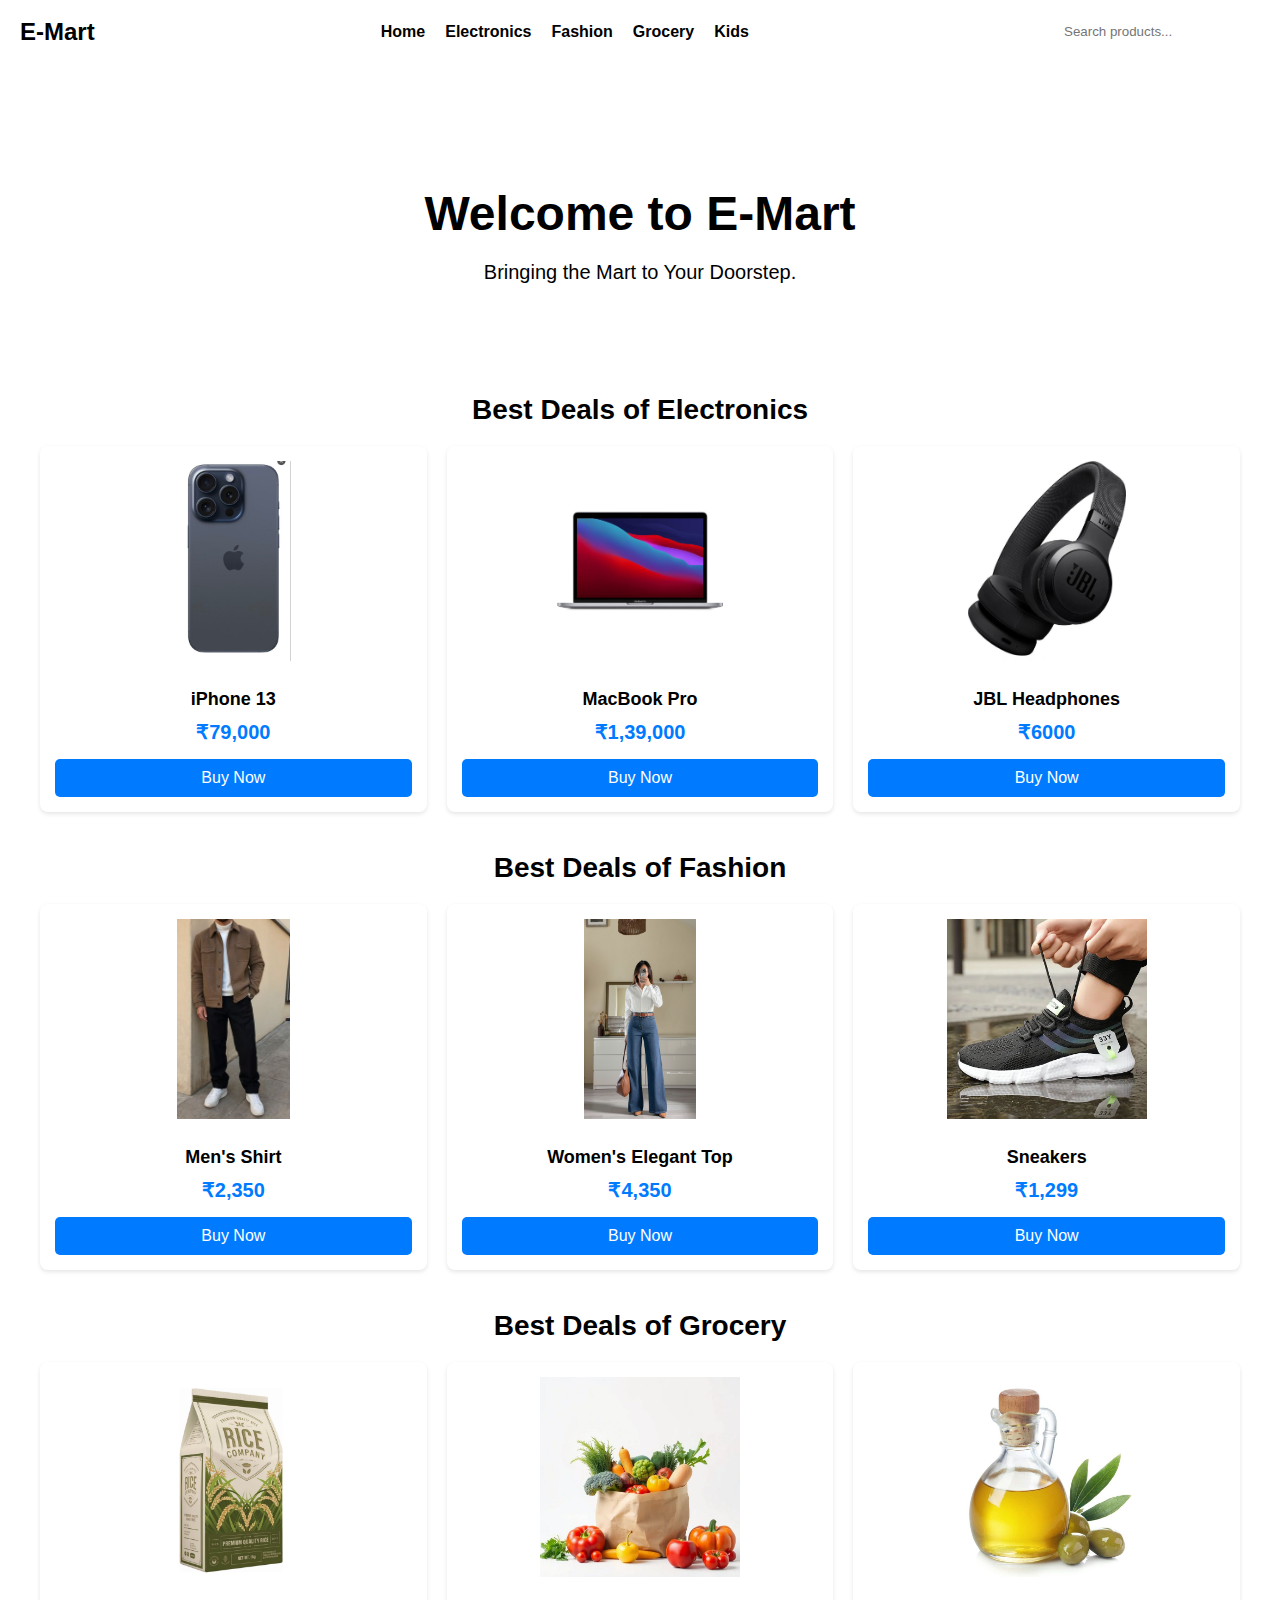
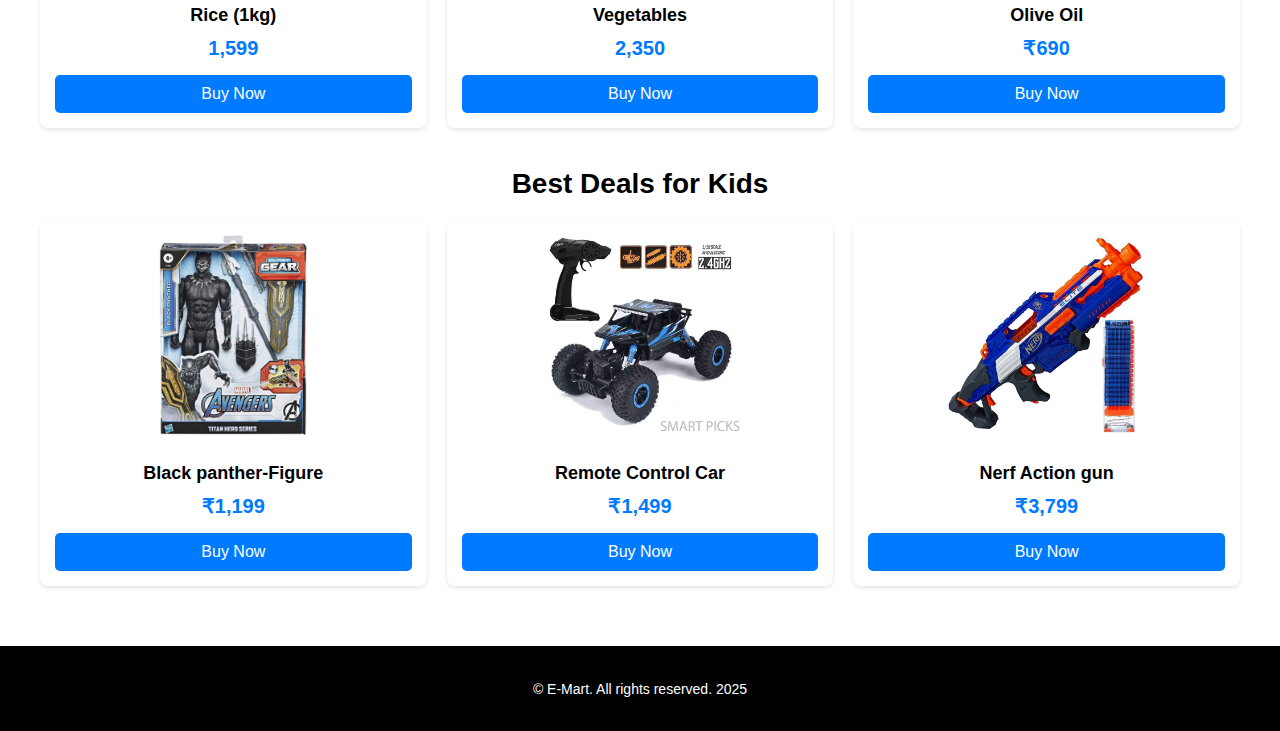
<file: index.html>
<!DOCTYPE html>
<html lang="en">
<head>
    <meta charset="UTF-8">
    <meta name="viewport" content="width=device-width, initial-scale=1.0">
    <title>E-Mart</title>
    <link rel="stylesheet" href="style.css">
</head>
<body>
    <header>
        <div class="logo">E-Mart</div>
        <nav>
            <ul>
                <li><a href="index.html">Home</a></li>
                <li><a href="electronics.html">Electronics</a></li>
                <li><a href="fashion.html">Fashion</a></li>
                <li><a href="Grocery.html">Grocery</a></li>
                <li><a href="kids.html">Kids</a></li>
            </ul>
        </nav>
        <div class="header-icons">
            <input type="text" placeholder="Search products...">
        </div>
    </header>

    <div class="container">
        <section class="hero">
            <h1>Welcome to E-Mart</h1>
            <p>Bringing the Mart to Your Doorstep.</p>
        </section>

        <section class="electronics-deals">
            <h2 class="section-title">Best Deals of Electronics</h2>
            <div class="product-grid">
                <div class="product-card">
                    <img src="home/iphone 13.jpeg" alt="iPhone 13">
                    <h3>iPhone 13</h3>
                    <span class="price">₹79,000</span>
                    <button class="buy-button">Buy Now</button>
                </div>
                <div class="product-card">
                    <img src="home/MacBook Pro.jpeg" alt="MacBook Pro">
                    <h3>MacBook Pro</h3>
                    <span class="price">₹1,39,000</span>
                    <button class="buy-button">Buy Now</button>
                </div>
                <div class="product-card">
                    <img src="home/headphone.jpeg" alt="Headphones">
                    <h3>JBL Headphones</h3>
                    <span class="price">₹6000</span>
                    <button class="buy-button">Buy Now</button>
                </div>
            </div>
        </section>

        <section class="fashion-deals">
            <h2 class="section-title">Best Deals of Fashion</h2>
            <div class="product-grid">
                <div class="product-card">
                    <img src="home/Men's shirt.jpeg" alt="Men's Shirt">
                    <h3>Men's Shirt</h3>
                    <span class="price">₹2,350</span>
                    <button class="buy-button">Buy Now</button>
                </div>
                <div class="product-card">
                    <img src="home/womens shirt.jpeg" alt="Women's Shirt">
                    <h3>Women's Elegant Top</h3>
                    <span class="price">₹4,350</span>
                    <button class="buy-button">Buy Now</button>
                </div>
                <div class="product-card">
                    <img src="home/shoe.jpeg" alt="Sneakers">
                    <h3>Sneakers</h3>
                    <span class="price">₹1,299</span>
                    <button class="buy-button">Buy Now</button>
                </div>
            </div>
        </section>

        <section class="grocery-deals">
            <h2 class="section-title">Best Deals of Grocery</h2>
            <div class="product-grid">
                <div class="product-card">
                    <img src="home/rice.jpeg" alt="Rice">
                    <h3>Rice (1kg)</h3>
                    <span class="price">1,599</span>
                    <button class="buy-button">Buy Now</button>
                </div>
                <div class="product-card">
                    <img src="home/vegetables.jpeg" alt="Vegetables">
                    <h3> Vegetables</h3>
                    <span class="price">2,350</span>
                    <button class="buy-button">Buy Now</button>
                </div>
                <div class="product-card">
                    <img src="home/oil.jpeg" alt="Olive Oil">
                    <h3> Olive Oil</h3>
                    <span class="price">₹690</span>
                    <button class="buy-button">Buy Now</button>
                </div>
            </div>
        </section>

        <section class="kids-deals">
            <h2 class="section-title">Best Deals for Kids</h2>
            <div class="product-grid">
                <div class="product-card">
                    <img src="home/Avengers toys.jpeg" alt="Avengers Toy">
                    <h3>Black panther-Figure</h3>
                    <span class="price">₹1,199</span>
                    <button class="buy-button">Buy Now</button>
                </div>
                <div class="product-card">
                    <img src="home/car.jpeg" alt="Remote Control Car">
                    <h3>Remote Control Car</h3>
                    <span class="price">₹1,499</span>
                    <button class="buy-button">Buy Now</button>
                </div>
                <div class="product-card">
                    <img src="home/nerf gun.jpeg" alt="Nerf Gun">
                    <h3>Nerf Action gun</h3>
                    <span class="price">₹3,799</span>
                    <button class="buy-button">Buy Now</button>
                </div>
            </div>
        </section>
    </div>

    <footer>
        <p>&copy; E-Mart. All rights reserved. 2025</p>
    </footer>
</body>
</html>
</file>
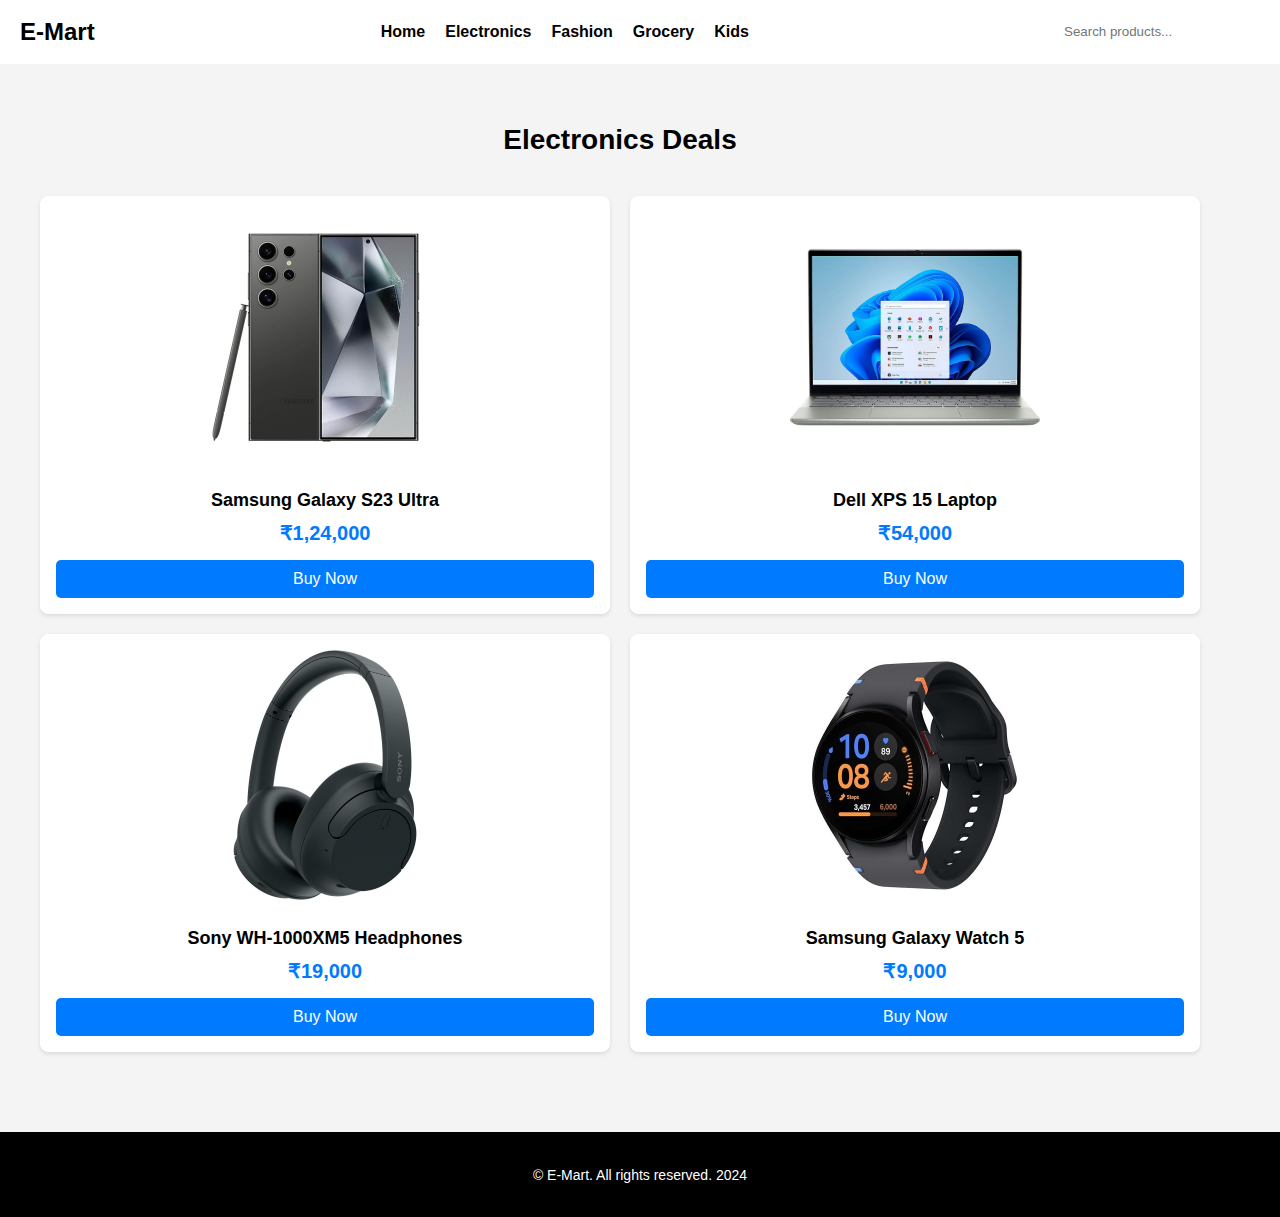
<file: electronics.html>
<!DOCTYPE html>
<html lang="en">
<head>
    <meta charset="UTF-8">
    <meta name="viewport" content="width=device-width, initial-scale=1.0">
    <title>E-Mart - Electronics</title>
    <style>
        body {
            font-family: Arial, sans-serif;
            margin: 0;
            background-color: #f4f4f4; 
            color: #333;
            min-height: 100vh; 
            display: flex;
            flex-direction: column;
        }
        .container {
            max-width: 1200px;
            margin: 0;
            padding: 20px;
            flex-grow: 1; 
        }
        header {
            background-color: white; 
            padding: 15px 0;
            border-bottom: 1px solid white;
            display: flex;
            justify-content: space-between;
            align-items: center;
        }
        .logo {
            font-size: 24px;
            font-weight: bold;
            color: black;
            margin-left: 20px;
        }
        nav ul {
            list-style: none;
            margin: 0;
            padding: 0;
            display: flex;
        }
        nav ul li {
            margin-right: 20px;
        }
        nav ul li a {
            text-decoration: none;
            color: black;
            font-weight: bold;
        }
        .header-icons {
            display: flex;
            align-items: center;
            margin-right: 20px;
        }
        .header-icons input {
            padding: 8px;
            border: 1px solid white;
            border-radius: 4px;
            margin-right: 10px;
        }
        .header-icons .cart-icon {
            font-size: 20px;
            color: black;
            cursor: pointer;
        }
        .section-title {
            text-align: center;
            margin-top: 40px;
            margin-bottom: 20px;
            font-size: 28px;
            color: black;
        }
        .electronics-grid {
            display: grid;
            grid-template-columns: repeat(2, 1fr); 
            gap: 20px;
            padding: 20px;
        }
        .product-card {
            background-color: white;
            border: 1px solid white;
            border-radius: 8px;
            padding: 15px;
            text-align: center;
            box-shadow: 0 2px 4px rgba(0,0,0,0.1);
            display: flex;
            flex-direction: column;
            justify-content: space-between;
        }
        .product-card img {
            max-width: 100%;
            height: 250px; 
            object-fit: contain; 
            border-radius: 4px;
            margin-bottom: 10px;
        }
        .product-card h3 {
            font-size: 18px;
            color: black;
            margin-bottom: 10px;
            flex-grow: 1;
        }
        .product-card .price {
            font-size: 20px;
            font-weight: bold;
            color: #007bff;
            margin-bottom: 15px;
        }
        .buy-button {
            background-color: #007bff;
            color: white;
            padding: 10px 15px;
            border: none;
            border-radius: 5px;
            cursor: pointer;
            font-size: 16px;
            text-decoration: none;
            display: inline-block;
    
        }
        .buy-button:hover {
            background-color: #0056b3;
        }
        footer {
            text-align: center;
            padding: 20px;
            margin-top: 40px;
            background-color: black;
            color: white;
            font-size: 14px;
            border-top: 1px solid black;
        }

    </style>
</head>
<body>
    <header>
        <div class="logo">E-Mart</div>
        <nav>
            <ul>
                <li><a href="index.html">Home</a></li>
                <li><a href="electronics.html">Electronics</a></li>
                <li><a href="fashion.html">Fashion</a></li>
                <li><a href="Grocery.html">Grocery</a></li>
                <li><a href="kids.html">Kids</a></li>
            </ul>
        </nav>
        <div class="header-icons">
            <input type="text" placeholder="Search products...">
        </div>
    </header>

    <div class="container">
        <h2 class="section-title">Electronics Deals</h2>
        <div class="electronics-grid">
            <div class="product-card">
                <img src="Electronics/samsung.jpeg" alt="Samsung Galaxy S23 Ultra">
                <h3>Samsung Galaxy S23 Ultra</h3>
                <span class="price">₹1,24,000</span>
                <button class="buy-button">Buy Now</button>
            </div>
            <div class="product-card">
                <img src="Electronics/Dell.jpeg" alt="Dell Laptop">
                <h3>Dell XPS 15 Laptop</h3>
                <span class="price">₹54,000</span>
                <button class="buy-button">Buy Now</button>
            </div>
            <div class="product-card">
                <img src="Electronics/sony.jpeg" alt="Sony Headphones">
                <h3>Sony WH-1000XM5 Headphones</h3>
                <span class="price">₹19,000</span>
                <button class="buy-button">Buy Now</button>
            </div>
            <div class="product-card">
                <img src="Electronics/watch.jpeg" alt="Smart Watch">
                <h3>Samsung Galaxy Watch 5</h3>
                <span class="price">₹9,000</span>
                <button class="buy-button">Buy Now</button>
            </div>
        </div>
    </div>

    <footer>
        <p>&copy; E-Mart. All rights reserved. 2024</p>
    </footer>
</body>
</html>
</file>
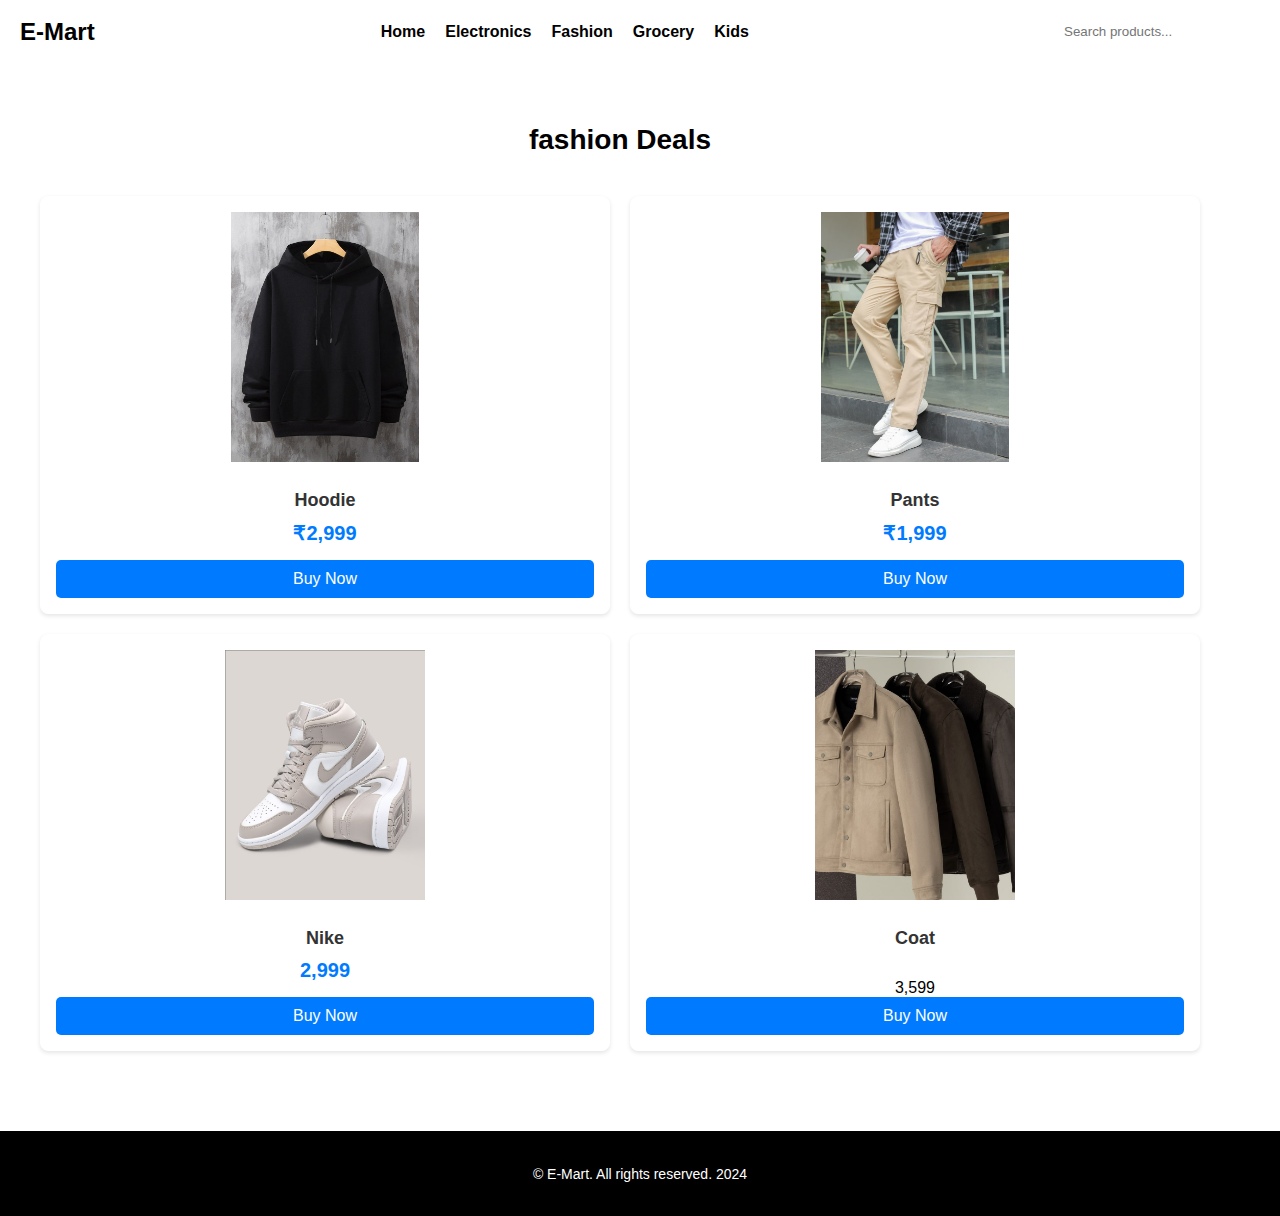
<file: fashion.html>
<!DOCTYPE html>
<html lang="en">
<head>
    <meta charset="UTF-8">
    <meta name="viewport" content="width=device-width, initial-scale=1.0">
    <title>E-Mart - Electronics</title>
    <style>
        body {
            font-family: Arial, sans-serif;
            margin: 0;
            background-color: white; 
            color: black;
            min-height: 100vh; 
            display: flex;
            flex-direction: column;
        }
        .container {
            max-width: 1200px;
            margin: 0;
            padding: 20px;
            flex-grow: 1; 
        }
        header {
            background-color: white; 
            padding: 15px 0;
            border-bottom: 1px solid white;
            display: flex;
            justify-content: space-between;
            align-items: center;
        }
        .logo {
            font-size: 24px;
            font-weight: bold;
            color: black;
            margin-left: 20px;
        }
        nav ul {
            list-style: none;
            margin: 0;
            padding: 0;
            display: flex;
        }
        nav ul li {
            margin-right: 20px;
        }
        nav ul li a {
            text-decoration: none;
            color: black;
            font-weight: bold;
        }
        .header-icons {
            display: flex;
            align-items: center;
            margin-right: 20px;
        }
        .header-icons input {
            padding: 8px;
            border: 1px solid white;
            border-radius: 4px;
            margin-right: 10px;
        }
        .header-icons .cart-icon {
            font-size: 20px;
            color: black;
            cursor: pointer;
        }
        .section-title {
            text-align: center;
            margin-top: 40px;
            margin-bottom: 20px;
            font-size: 28px;
            color:black;
        }
        .electronics-grid {
            display: grid;
            grid-template-columns: repeat(2, 1fr); 
            gap: 20px;
            padding: 20px;
        }
        .product-card {
            background-color: white;
            border: 1px solid white;
            border-radius: 8px;
            padding: 15px;
            text-align: center;
            box-shadow: 0 2px 4px rgba(0,0,0,0.1);
            display: flex;
            flex-direction: column;
            justify-content: space-between;
        }
        .product-card img {
            max-width: 100%;
            height: 250px; 
            object-fit: contain; 
            border-radius: 4px;
            margin-bottom: 10px;
        }
        .product-card h3 {
            font-size: 18px;
            color: #333;
            margin-bottom: 10px;
            flex-grow: 1;
        }
        .product-card .price {
            font-size: 20px;
            font-weight: bold;
            color: #007bff;
            margin-bottom: 15px;
        }
        .buy-button {
            background-color: #007bff;
            color: white;
            padding: 10px 15px;
            border: none;
            border-radius: 5px;
            cursor: pointer;
            font-size: 16px;
            text-decoration: none;
            display: inline-block;
    
        }
        .buy-button:hover {
            background-color: #0056b3;
        }
        footer {
            text-align: center;
            padding: 20px;
            margin-top: 40px;
            background-color: black;
            color: white;
            font-size: 14px;
            border-top: 1px solid black;
        }

    </style>
</head>
<body>
    <header>
        <div class="logo">E-Mart</div>
        <nav>
            <ul>
                <li><a href="index.html">Home</a></li>
                <li><a href="electronics.html">Electronics</a></li>
                <li><a href="fashion.html">Fashion</a></li>
                <li><a href="Grocery.html">Grocery</a></li>
                <li><a href="kids.html">Kids</a></li>
            </ul>
        </nav>
        <div class="header-icons">
            <input type="text" placeholder="Search products...">
        </div>
    </header>

    <div class="container">
        <h2 class="section-title">fashion Deals</h2>
        <div class="electronics-grid">
            <div class="product-card">
                <img src="Fashion/hoodie.jpeg" alt="hoodie">
                <h3>Hoodie</h3>
                <span class="price">₹2,999</span>
                <button class="buy-button">Buy Now</button>
            </div>
            <div class="product-card">
                <img src="Fashion/pants.jpeg" alt="pants">
                <h3>Pants</h3>
                <span class="price">₹1,999</span>
                <button class="buy-button">Buy Now</button>
            </div>
            <div class="product-card">
                <img src="Fashion/Nike.jpeg" alt="nike">
                <h3>Nike</h3>
                <span class="price">2,999</span>
                <button class="buy-button">Buy Now</button>
            </div>
            <div class="product-card">
                <img src="Fashion/Coats.jpeg" alt="coat">
                <h3>Coat</h3>
                <span class="coat">3,599</span>
                <button class="buy-button">Buy Now</button>
            </div>
        </div>
    </div>

    <footer>
        <p>&copy; E-Mart. All rights reserved. 2024</p>
    </footer>
</body>
</html>
</file>
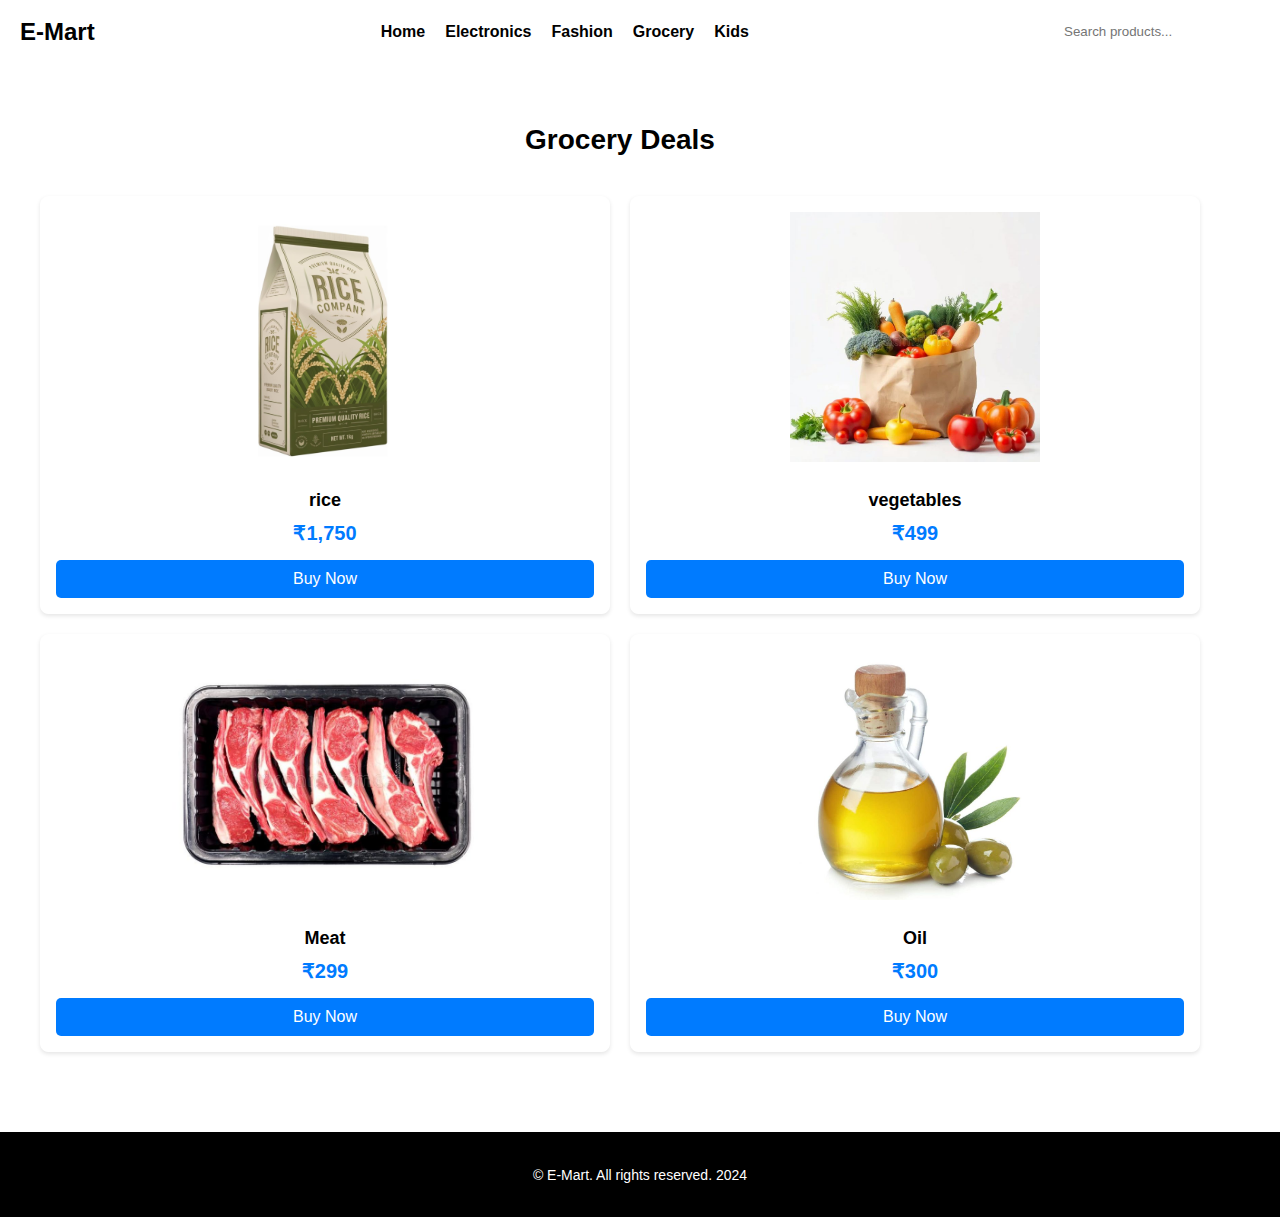
<file: Grocery.html>
<!DOCTYPE html>
<html lang="en">
<head>
    <meta charset="UTF-8">
    <meta name="viewport" content="width=device-width, initial-scale=1.0">
    <title>E-Mart - Electronics</title>
    <style>
        body {
            font-family: Arial, sans-serif;
            margin: 0;
            background-color: white; 
            color: black;
            min-height: 100vh; 
            display: flex;
            flex-direction: column;
        }
        .container {
            max-width: 1200px;
            margin: 0;
            padding: 20px;
            flex-grow: 1; 
        }
        header {
            background-color: white; 
            padding: 15px 0;
            border-bottom: 1px solid white;
            display: flex;
            justify-content: space-between;
            align-items: center;
        }
        .logo {
            font-size: 24px;
            font-weight: bold;
            color: black;
            margin-left: 20px;
        }
        nav ul {
            list-style: none;
            margin: 0;
            padding: 0;
            display: flex;
        }
        nav ul li {
            margin-right: 20px;
        }
        nav ul li a {
            text-decoration: none;
            color: black;
            font-weight: bold;
        }
        .header-icons {
            display: flex;
            align-items: center;
            margin-right: 20px;
        }
        .header-icons input {
            padding: 8px;
            border: 1px solid white;
            border-radius: 4px;
            margin-right: 10px;
        }
        .header-icons .cart-icon {
            font-size: 20px;
            color: black;
            cursor: pointer;
        }
        .section-title {
            text-align: center;
            margin-top: 40px;
            margin-bottom: 20px;
            font-size: 28px;
            color: black;
        }
        .electronics-grid {
            display: grid;
            grid-template-columns: repeat(2, 1fr); 
            gap: 20px;
            padding: 20px;
        }
        .product-card {
            background-color: white;
            border: 1px solid white;
            border-radius: 8px;
            padding: 15px;
            text-align: center;
            box-shadow: 0 2px 4px rgba(0,0,0,0.1);
            display: flex;
            flex-direction: column;
            justify-content: space-between;
        }
        .product-card img {
            max-width: 100%;
            height: 250px; 
            object-fit: contain; 
            border-radius: 4px;
            margin-bottom: 10px;
        }
        .product-card h3 {
            font-size: 18px;
            color: black;
            margin-bottom: 10px;
            flex-grow: 1;
        }
        .product-card .price {
            font-size: 20px;
            font-weight: bold;
            color: #007bff;
            margin-bottom: 15px;
        }
        .buy-button {
            background-color: #007bff;
            color: white;
            padding: 10px 15px;
            border: none;
            border-radius: 5px;
            cursor: pointer;
            font-size: 16px;
            text-decoration: none;
            display: inline-block;
    
        }
        .buy-button:hover {
            background-color: #0056b3;
        }
        footer {
            text-align: center;
            padding: 20px;
            margin-top: 40px;
            background-color: black;
            color: white;
            font-size: 14px;
            border-top: 1px solid black;
        }

    </style>
</head>
<body>
    <header>
        <div class="logo">E-Mart</div>
        <nav>
            <ul>
                <li><a href="index.html">Home</a></li>
                <li><a href="electronics.html">Electronics</a></li>
                <li><a href="fashion.html">Fashion</a></li>
                <li><a href="Grocery.html">Grocery</a></li>
                <li><a href="kids.html">Kids</a></li>
            </ul>
        </nav>
        <div class="header-icons">
            <input type="text" placeholder="Search products...">
        </div>
    </header>

    <div class="container">
        <h2 class="section-title">Grocery Deals</h2>
        <div class="electronics-grid">
            <div class="product-card">
                <img src="Grocery/rice.jpeg" alt="rice">
                <h3>rice</h3>
                <span class="price">₹1,750</span>
                <button class="buy-button">Buy Now</button>
            </div>
            <div class="product-card">
                <img src="Grocery/vegetables.jpeg" alt="vegetables">
                <h3>vegetables</h3>
                <span class="price">₹499</span>
                <button class="buy-button">Buy Now</button>
            </div>
            <div class="product-card">
                <img src="Grocery/meat.jpeg" alt="meat">
                <h3>Meat</h3>
                <span class="price">₹299</span>
                <button class="buy-button">Buy Now</button>
            </div>
            <div class="product-card">
                <img src="Grocery/oil.jpeg" alt="oil">
                <h3>Oil</h3>
                <span class="price">₹300</span>
                <button class="buy-button">Buy Now</button>
            </div>
        </div>
    </div>

    <footer>
        <p>&copy; E-Mart. All rights reserved. 2024</p>
    </footer>
</body>
</html>
</file>
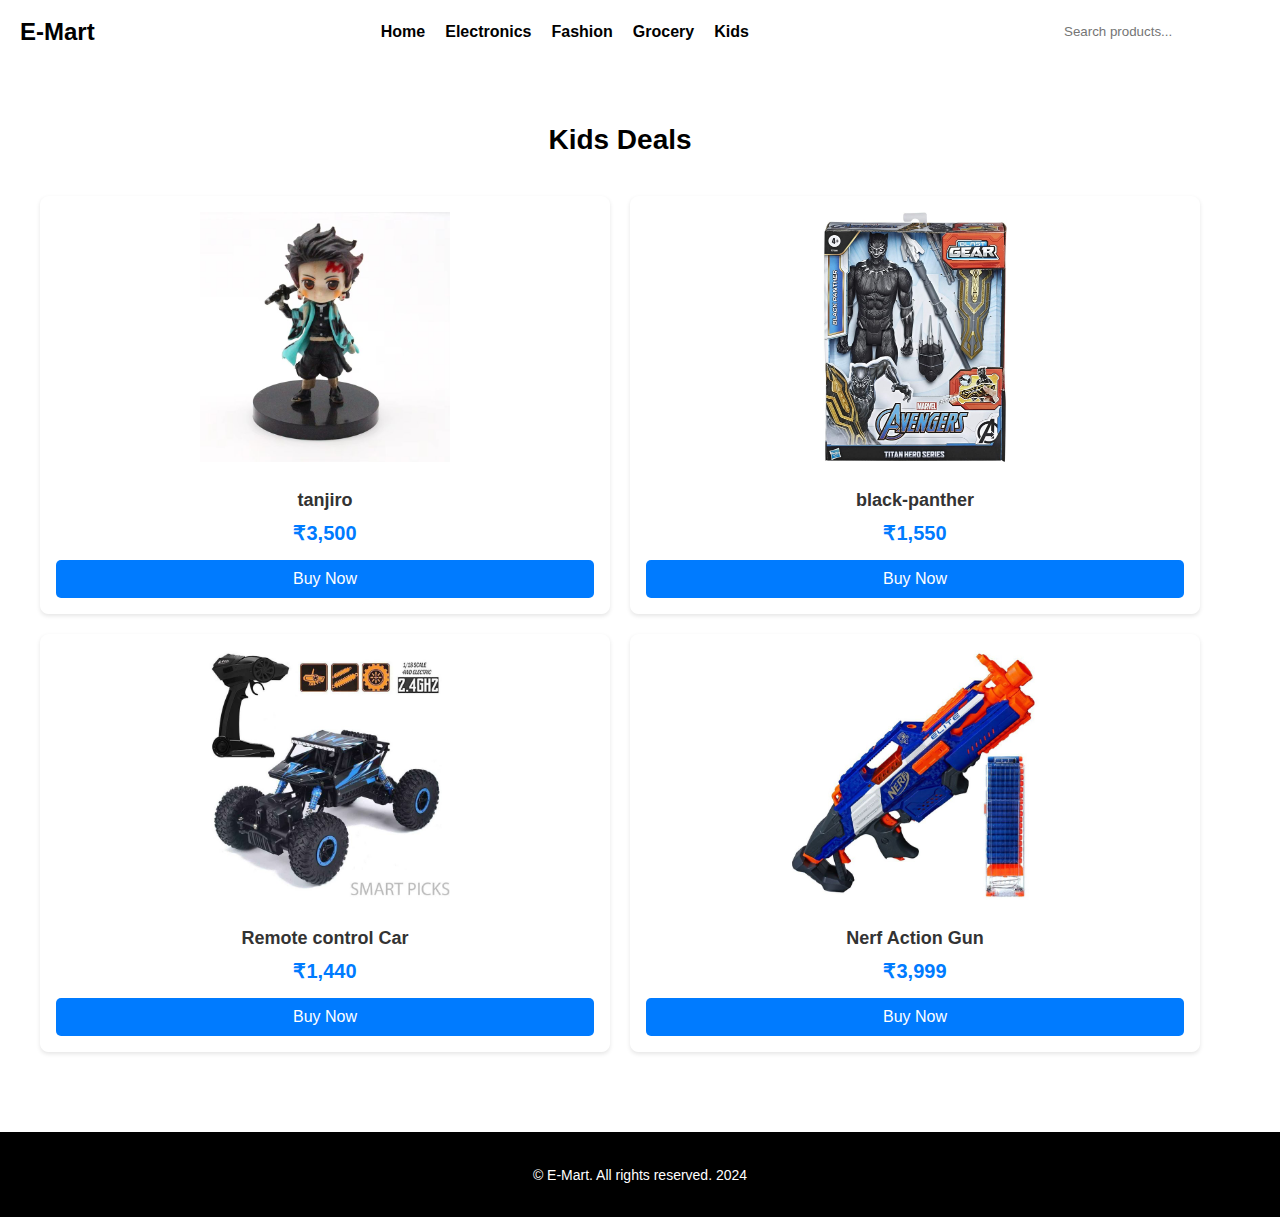
<file: kids.html>
<!DOCTYPE html>
<html lang="en">
<head>
    <meta charset="UTF-8">
    <meta name="viewport" content="width=device-width, initial-scale=1.0">
    <title>E-Mart - Electronics</title>
    <style>
        body {
            font-family: Arial, sans-serif;
            margin: 0;
            background-color: white; 
            color: black;
            min-height: 100vh; 
            display: flex;
            flex-direction: column;
        }
        .container {
            max-width: 1200px;
            margin: 0;
            padding: 20px;
            flex-grow: 1; 
        }
        header {
            background-color: white; 
            padding: 15px 0;
            border-bottom: 1px solid white;
            display: flex;
            justify-content: space-between;
            align-items: center;
        }
        .logo {
            font-size: 24px;
            font-weight: bold;
            color: black;
            margin-left: 20px;
        }
        nav ul {
            list-style: none;
            margin: 0;
            padding: 0;
            display: flex;
        }
        nav ul li {
            margin-right: 20px;
        }
        nav ul li a {
            text-decoration: none;
            color: black;
            font-weight: bold;
        }
        .header-icons {
            display: flex;
            align-items: center;
            margin-right: 20px;
        }
        .header-icons input {
            padding: 8px;
            border: 1px solid white;
            border-radius: 4px;
            margin-right: 10px;
        }
        .header-icons .cart-icon {
            font-size: 20px;
            color: black;
            cursor: pointer;
        }
        .section-title {
            text-align: center;
            margin-top: 40px;
            margin-bottom: 20px;
            font-size: 28px;
            color: black;
        }
        .electronics-grid {
            display: grid;
            grid-template-columns: repeat(2, 1fr); 
            gap: 20px;
            padding: 20px;
        }
        .product-card {
            background-color: white;
            border: 1px solid white;
            border-radius: 8px;
            padding: 15px;
            text-align: center;
            box-shadow: 0 2px 4px rgba(0,0,0,0.1);
            display: flex;
            flex-direction: column;
            justify-content: space-between;
        }
        .product-card img {
            max-width: 100%;
            height: 250px; 
            object-fit: contain; 
            border-radius: 4px;
            margin-bottom: 10px;
        }
        .product-card h3 {
            font-size: 18px;
            color: #333;
            margin-bottom: 10px;
            flex-grow: 1;
        }
        .product-card .price {
            font-size: 20px;
            font-weight: bold;
            color: #007bff;
            margin-bottom: 15px;
        }
        .buy-button {
            background-color: #007bff;
            color: white;
            padding: 10px 15px;
            border: none;
            border-radius: 5px;
            cursor: pointer;
            font-size: 16px;
            text-decoration: none;
            display: inline-block;
    
        }
        .buy-button:hover {
            background-color: #0056b3;
        }
        footer {
            text-align: center;
            padding: 20px;
            margin-top: 40px;
            background-color: black;
            color: white;
            font-size: 14px;
            border-top: 1px solid black;
        }

    </style>
</head>
<body>
    <header>
        <div class="logo">E-Mart</div>
        <nav>
            <ul>
                <li><a href="index.html">Home</a></li>
                <li><a href="electronics.html">Electronics</a></li>
                <li><a href="fashion.html">Fashion</a></li>
                <li><a href="Grocery.html">Grocery</a></li>
                <li><a href="kids.html">Kids</a></li>
            </ul>
        </nav>
        <div class="header-icons">
            <input type="text" placeholder="Search products...">
        </div>
    </header>

    <div class="container">
        <h2 class="section-title">Kids Deals</h2>
        <div class="electronics-grid">
            <div class="product-card">
                <img src="Kids/tanjiro.jpeg" alt="tanjiro">
                <h3>tanjiro</h3>
                <span class="price">₹3,500</span>
                <button class="buy-button">Buy Now</button>
            </div>
            <div class="product-card">
                <img src="Kids/Avengers toys.jpeg" alt="black-panther">
                <h3>black-panther</h3>
                <span class="price">₹1,550</span>
                <button class="buy-button">Buy Now</button>
            </div>
            <div class="product-card">
                <img src="Kids/car.jpeg" alt="car">
                <h3>Remote control Car</h3>
                <span class="price">₹1,440</span>
                <button class="buy-button">Buy Now</button>
            </div>
            <div class="product-card">
                <img src="Kids/nerf gun.jpeg" alt="nerf">
                <h3>Nerf Action Gun</h3>
                <span class="price">₹3,999</span>
                <button class="buy-button">Buy Now</button>
            </div>
        </div>
    </div>

    <footer>
        <p>&copy; E-Mart. All rights reserved. 2024</p>
    </footer>
</body>
</html>
</file>
<file: style.css>
body {
    font-family: Arial, sans-serif;
    margin: 0;
    background-color: white; 
    color: black;
}
.container {
    max-width: 1200px;
    margin: 0 auto;
    padding: 20px;
}
header {
    background-color: white; 
    padding: 15px 0;
    border-bottom: 1px solid white;
    display: flex;
    justify-content: space-between;
    align-items: center;
}
.logo {
    font-size: 24px;
    font-weight: bold;
    color: black;
    margin-left: 20px;
}
nav ul {
    list-style: none;
    margin: 0;
    padding: 0;
    display: flex;
}
nav ul li {
    margin-right: 20px;
}
nav ul li a {
    text-decoration: none;
    color:black;
    font-weight: bold;
}
.header-icons {
    display: flex;
    align-items: center;
    margin-right: 20px;
}
.header-icons input {
    padding: 8px;
    border: 1px solid white;
    border-radius: 4px;
    margin-right: 10px;
}
.header-icons .cart-icon {
    font-size: 20px;
    color: black;
    cursor: pointer;
}
.hero {
    background-color: white;
    text-align: center;
    padding: 50px 20px;
    margin-top: 20px;
    border-radius: 8px;
}
.hero h1 {
    font-size: 48px;
    color: black;
    margin-bottom: 10px;
}
.hero p {
    font-size: 20px;
    color: black;
}
.section-title {
    text-align: center;
    margin-top: 40px;
    margin-bottom: 20px;
    font-size: 28px;
    color: black;
}
.product-grid {
    display: grid;
    grid-template-columns: repeat(auto-fit, minmax(250px, 1fr));
    gap: 20px;
}
.product-card {
    background-color: white;
    border-radius: 8px;
    padding: 15px;
    text-align: center;
    box-shadow: 0 2px 4px rgba(0,0,0,0.1);
    display: flex;
    flex-direction: column;
    justify-content: space-between;
}
.product-card img {
    max-width: 100%;
    height: 200px; 
    object-fit: contain; 
    border-radius: 4px;
    margin-bottom: 10px;
}
.product-card h3 {
    font-size: 18px;
    color: black;
    margin-bottom: 10px;
    flex-grow: 1; 
}
.product-card .price {
    font-size: 20px;
    font-weight: bold;
    color: #007bff; 
    margin-bottom: 15px;
}
.buy-button {
    background-color: #007bff; 
    color: white;
    padding: 10px 15px;
    border: none;
    border-radius: 5px;
    cursor: pointer;
    font-size: 16px;
    text-decoration: none;
    display: inline-block;
}
.buy-button:hover {
    background-color: green;
}
footer {
    text-align: center;
    padding: 20px;
    margin-top: 40px;
    background-color: black; 
    color: white;
    font-size: 14px;
    border-top: 1px solid black;
}
</file>
